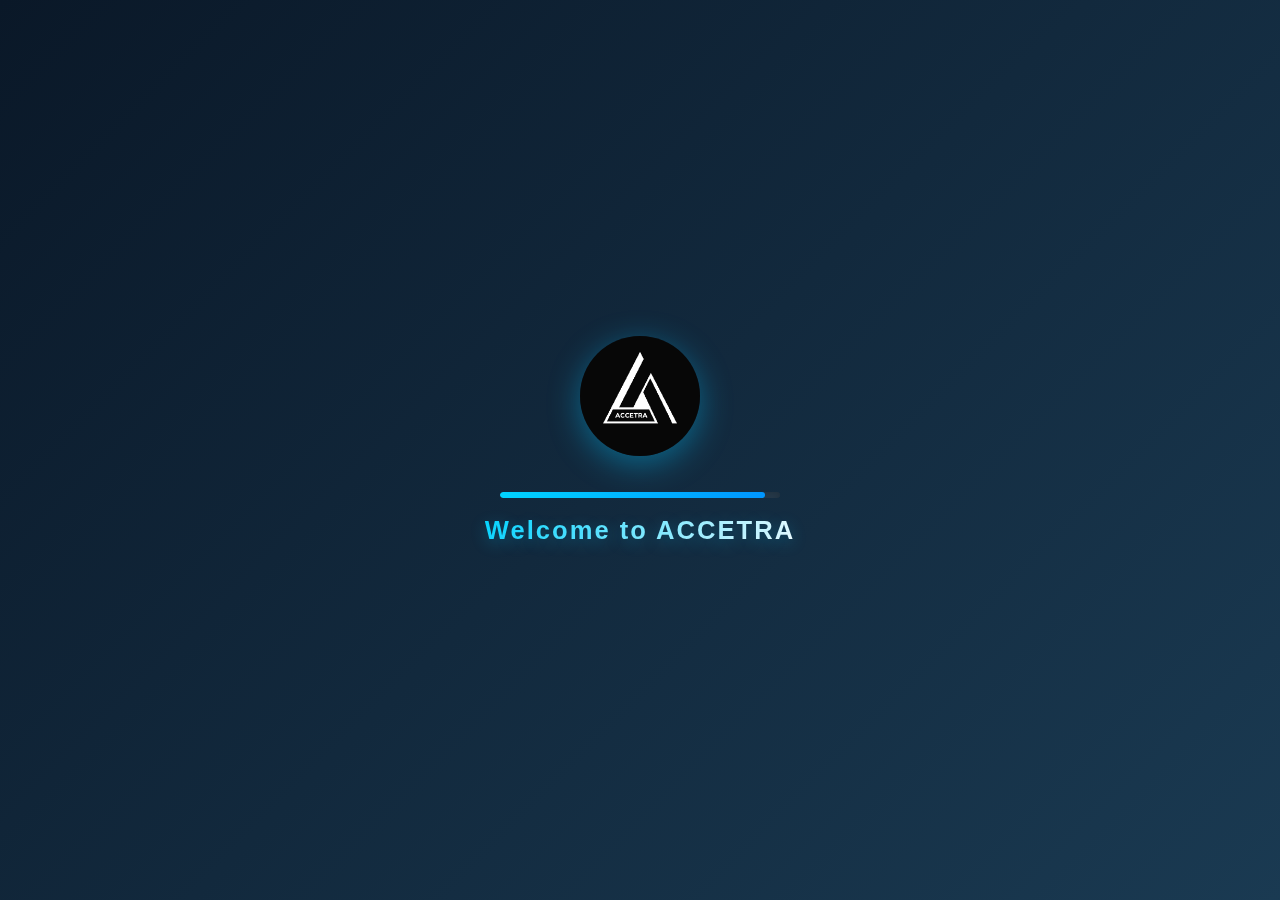
<file: index.html>
<!DOCTYPE html>
<html lang="en">
<head>
    <meta charset="UTF-8">
    <meta name="viewport" content="width=device-width, initial-scale=1.0">
    <meta http-equiv="X-UA-Compatible" content="IE=edge" />
    <meta name="description" content="ACCETRA - A personal portfolio website for Muhammad Ammad Kiyani, showcasing skills in web development and design.">

    <title>ACCETRA</title>
    <link rel="stylesheet" href="ACCETRA.css">
    <link rel="icon" href="logo.png" type="image/png">
</head>
<body>

    <div id="loading-screen">
        <div class="loading-container">
            <img src="logo.png" alt="Logo" class="logo">
            <div class="progress-bar">
                <div class="progress" id="progress"></div>
            </div>
            <h2 class="welcome-text">Welcome to ACCETRA</h2>
        </div>
    </div>

    <div id="main-content" style="display:none;">
        <header>
            <div class="header-container">
                <img src="logo.png" alt="Logo" class="logo">
                <h1 class="site-title">Muhammad Ammad Kiyani</h1>
                <nav class="navbar">
                    <ul>
                        <li><a href="#about">About</a></li>
                        <li><a href="#projects">Projects</a></li>
                        <li><a href="#contact">Contact</a></li>
                    </ul>
                </nav>
            </div>
        </header>

        <main>
            <section id="about" class="about-section">
                <h2>About Me</h2>
                <p>I’m an aspiring software developer with a growing passion for building modern, user-friendly websites using HTML, CSS, and JavaScript in Visual Studio Code. Based in Pakistan, I’m currently sharpening my skills in front-end web development, responsive design, and clean UI/UX principles. With a strong curiosity and dedication to learning, I enjoy turning creative ideas into functional and visually appealing digital experiences. Whether it’s crafting dynamic web pages or optimizing interfaces for performance, I’m driven by the excitement of solving real-world problems through code. I’m currently exploring full-stack development, contributing to personal projects, and eager to collaborate with others as I grow in the tech industry.</p>
            </section>

            <section id="projects" class="projects-section">
                <h2>Projects</h2>
                <div class="projects-list">

                    <div class="project-card">
                        <a href="bookmark.html" target="_blank">Bookmarks Project</a>
                    </div>
                    <div class="project-card">
                        <a href="image&list.html" target="_blank">image&list Project</a>
                    </div>
                    <div class="project-card">
                        <a href="structure.html" target="_blank">PET SHOP Project</a>
                    </div>
                </div>
            </section>

            <section id="contact" class="contact-section">
                <h2>Contact</h2>
                <p>Email: <a href="mailto:your.email@example.com">ammadkiyani92@gmail.com</a></p>
            </section>

        </main>

            <section id="experience" class="experience-section">
                <h2>Aspects & Internship Experiences</h2>
                <div class="aspects-list">
                    <h3>Key Aspects of My Web Development Journey</h3>
                    <ul>
                        <li>Responsive Design: Creating websites that look great on all devices.</li>
                        <li>UI/UX Principles: Focusing on user-friendly and visually appealing interfaces.</li>
                        <li>Performance Optimization: Ensuring fast load times and smooth interactions.</li>
                        <li>Collaboration: Working with teams and clients to deliver quality solutions.</li>
                        <li>Continuous Learning: Keeping up with the latest web technologies and trends.</li>
                    </ul>
                </div>
                <div class="internship-list">
                    <h3>Internship Experiences</h3>
                    <div class="internship-card">
                        <strong>Web Development Intern – Syslab Technologies</strong>
                        <p>Worked on building and maintaining client websites, collaborating with senior developers, and learning best practices in front-end development.</p>
                    </div>
                </div>
            </section>
    </div>

    <script src="ACCETRA.js"></script>
</body>
</html>
</file>
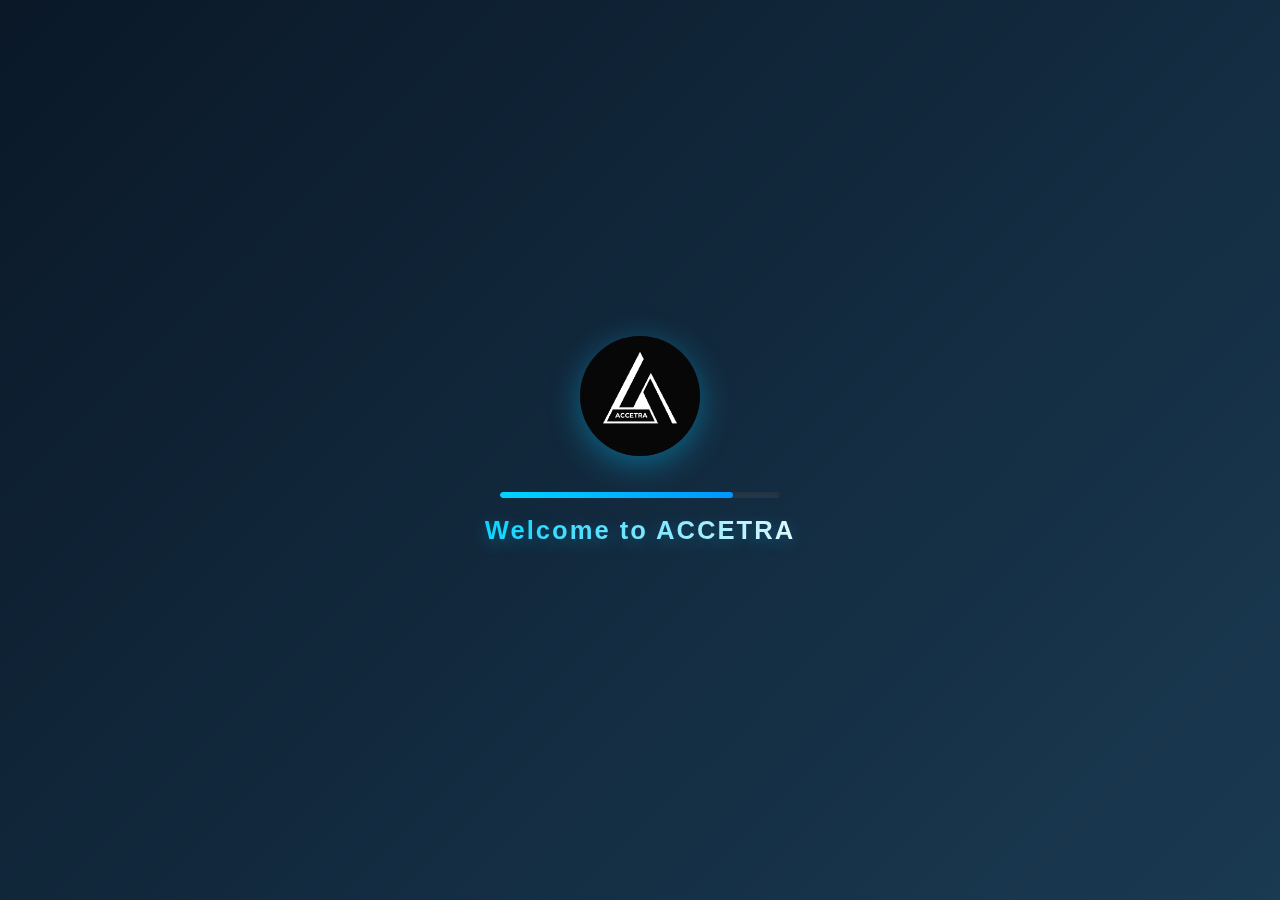
<file: ACCETRA.html>
<!DOCTYPE html>
<html lang="en">
<head>
    <meta charset="UTF-8">
    <meta name="viewport" content="width=device-width, initial-scale=1.0">
    <meta http-equiv="X-UA-Compatible" content="IE=edge" />
    <meta name="description" content="ACCETRA - A personal portfolio website for Muhammad Ammad Kiyani, showcasing skills in web development and design.">

    <title>ACCETRA</title>
    <link rel="stylesheet" href="ACCETRA.css">
    <link rel="icon" href="logo.png" type="image/png">
</head>
<body>

    <div id="loading-screen">
        <div class="loading-container">
            <img src="logo.png" alt="Logo" class="logo">
            <div class="progress-bar">
                <div class="progress" id="progress"></div>
            </div>
            <h2 class="welcome-text">Welcome to ACCETRA</h2>
        </div>
    </div>

    <div id="main-content" style="display:none;">
        <header>
            <div class="header-container">
                <img src="logo.png" alt="Logo" class="logo">
                <h1 class="site-title">Muhammad Ammad Kiyani</h1>
                <nav class="navbar">
                    <ul>
                        <li><a href="#about">About</a></li>
                        <li><a href="#projects">Projects</a></li>
                        <li><a href="#contact">Contact</a></li>
                    </ul>
                </nav>
            </div>
        </header>

        <main>
            <section id="about" class="about-section">
                <h2>About Me</h2>
                <p>I’m an aspiring software developer with a growing passion for building modern, user-friendly websites using HTML, CSS, and JavaScript in Visual Studio Code. Based in Pakistan, I’m currently sharpening my skills in front-end web development, responsive design, and clean UI/UX principles. With a strong curiosity and dedication to learning, I enjoy turning creative ideas into functional and visually appealing digital experiences. Whether it’s crafting dynamic web pages or optimizing interfaces for performance, I’m driven by the excitement of solving real-world problems through code. I’m currently exploring full-stack development, contributing to personal projects, and eager to collaborate with others as I grow in the tech industry.</p>
            </section>

            <section id="projects" class="projects-section">
                <h2>Projects</h2>
                <div class="projects-list">

                    <div class="project-card">
                        <a href="bookmark.html" target="_blank">Bookmarks Project</a>
                    </div>
                    <div class="project-card">
                        <a href="image&list.html" target="_blank">image&list Project</a>
                    </div>
                    <div class="project-card">
                        <a href="structure.html" target="_blank">PET SHOP Project</a>
                    </div>
                </div>
            </section>

            <section id="contact" class="contact-section">
                <h2>Contact</h2>
                <p>Email: <a href="mailto:your.email@example.com">ammadkiyani92@gmail.com</a></p>
            </section>

        </main>

            <section id="experience" class="experience-section">
                <h2>Aspects & Internship Experiences</h2>
                <div class="aspects-list">
                    <h3>Key Aspects of My Web Development Journey</h3>
                    <ul>
                        <li>Responsive Design: Creating websites that look great on all devices.</li>
                        <li>UI/UX Principles: Focusing on user-friendly and visually appealing interfaces.</li>
                        <li>Performance Optimization: Ensuring fast load times and smooth interactions.</li>
                        <li>Collaboration: Working with teams and clients to deliver quality solutions.</li>
                        <li>Continuous Learning: Keeping up with the latest web technologies and trends.</li>
                    </ul>
                </div>
                <div class="internship-list">
                    <h3>Internship Experiences</h3>
                    <div class="internship-card">
                        <strong>Web Development Intern – Syslab Technologies</strong>
                        <p>Worked on building and maintaining client websites, collaborating with senior developers, and learning best practices in front-end development.</p>
                    </div>
                </div>
            </section>
    </div>

    <script src="ACCETRA.js"></script>
</body>
</html>
</file>
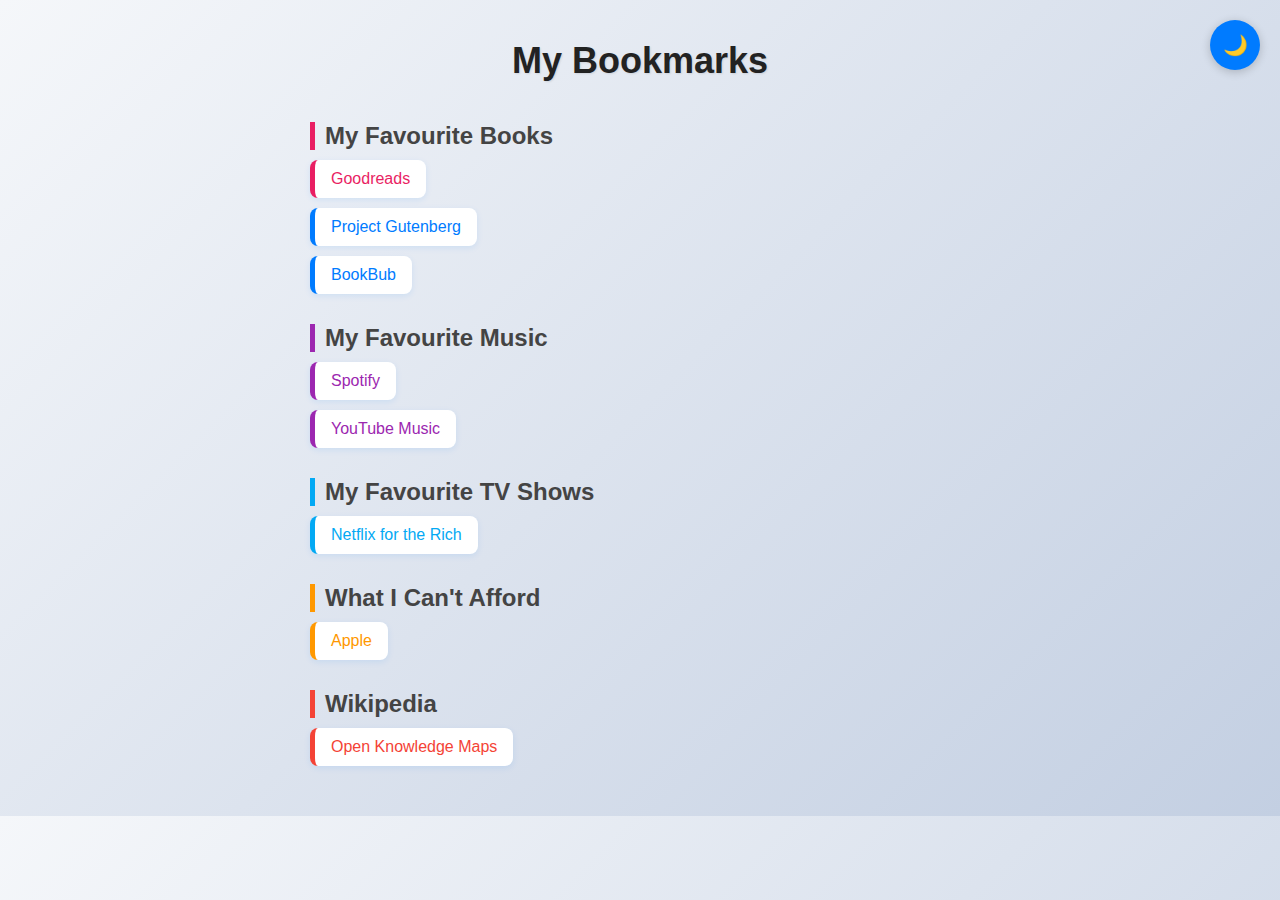
<file: bookmark.html>
<!DOCTYPE html>
<html lang="en">
<head>
    <meta charset="UTF-8">
    <meta name="viewport" content="width=device-width, initial-scale=1.0">
    <title>The Bookmarks</title>
    <link rel="stylesheet" href="bookmark.css">
    <link rel="icon" href="logo.png" type="image/png">
</head>
<body>
    <h1>My Bookmarks</h1>

    <h2>My Favourite Books</h2>
    <p><a target="_blank" href="https://www.goodreads.com/">Goodreads</a></p>
    <p><a target="_blank" href="https://www.gutenberg.org">Project Gutenberg</a></p>
    <p><a target="_blank" href="https://www.bookbub.com">BookBub</a></p>

    <h2>My Favourite Music</h2>
    <p><a target="_blank" href="https://www.spotify.com">Spotify</a></p>
    <p><a target="_blank" href="https://music.youtube.com/">YouTube Music</a></p>

    <h2>My Favourite TV Shows</h2>
    <p><a target="_blank" href="https://www.netflix.com/">Netflix for the Rich</a></p>

    <h2>What I Can't Afford</h2>
    <p><a target="_blank" href="https://www.apple.com/">Apple</a></p>

    <h2>Wikipedia</h2>
    <p><a target="_blank" href="https://openknowledgemaps.org/">Open Knowledge Maps</a></p>
    <script src="bookmark.js"></script>
</body>
</html>
</file>
<file: ACCETRA.css>
* {
    margin: 0;
    padding: 0;
    box-sizing: border-box;
}

body {
    font-family: 'Inter', 'Segoe UI', -apple-system, BlinkMacSystemFont, sans-serif;
    background: linear-gradient(135deg, #0a1828 0%, #1a3a52 50%, #2c5f7e 100%);
    color: #f8fafc;
    min-height: 100vh;
    transition: background 0.6s ease;
    line-height: 1.7;
    position: relative;
    overflow-x: hidden;
}

/* Animated background particles */
body::before {
    content: '';
    position: fixed;
    top: 0;
    left: 0;
    width: 100%;
    height: 100%;
    background: radial-gradient(circle at 20% 50%, rgba(0, 198, 255, 0.08) 0%, transparent 50%),
                radial-gradient(circle at 80% 80%, rgba(0, 114, 255, 0.08) 0%, transparent 50%);
    pointer-events: none;
    z-index: 0;
}

/* Typography */
h1, h2, h3, h4, h5, h6 {
    font-weight: 700;
    background: linear-gradient(135deg, #00d4ff 0%, #0096ff 100%);
    -webkit-background-clip: text;
    -webkit-text-fill-color: transparent;
    background-clip: text;
    margin-bottom: 16px;
    line-height: 1.3;
    letter-spacing: -0.02em;
}

h1 { font-size: clamp(2rem, 5vw, 2.8rem); }
h2 { font-size: clamp(1.5rem, 4vw, 2rem); }
h3 { font-size: clamp(1.2rem, 3vw, 1.5rem); }
h4 { font-size: 1.2rem; }
h5, h6 { font-size: 1.05rem; }

p {
    margin-bottom: 16px;
    color: #cbd5e1;
    font-size: clamp(1rem, 2vw, 1.1rem);
    line-height: 1.8;
}

ul, ol {
    margin-left: 28px;
    margin-bottom: 16px;
}

li {
    margin-bottom: 10px;
    font-size: 1.05rem;
    color: #cbd5e1;
    position: relative;
}

li::marker {
    color: #00c6ff;
}

a {
    color: #00d4ff;
    text-decoration: none;
    position: relative;
    transition: color 0.3s ease;
}

a::after {
    content: '';
    position: absolute;
    bottom: -2px;
    left: 0;
    width: 0;
    height: 2px;
    background: linear-gradient(90deg, #00d4ff, #0096ff);
    transition: width 0.3s ease;
}

a:hover {
    color: #fff;
}

a:hover::after {
    width: 100%;
}

img {
    max-width: 100%;
    height: auto;
    border-radius: 12px;
    box-shadow: 0 8px 32px rgba(0, 0, 0, 0.3);
    transition: transform 0.3s ease, box-shadow 0.3s ease;
}

img:hover {
    transform: translateY(-4px);
    box-shadow: 0 12px 48px rgba(0, 198, 255, 0.2);
}

/* Buttons */
button, input[type="submit"], input[type="button"] {
    background: linear-gradient(135deg, #00c6ff 0%, #0072ff 100%);
    color: #fff;
    border: none;
    border-radius: 10px;
    padding: 12px 28px;
    font-size: 1rem;
    font-weight: 600;
    cursor: pointer;
    transition: all 0.3s ease;
    box-shadow: 0 4px 16px rgba(0, 198, 255, 0.3);
    position: relative;
    overflow: hidden;
}

button::before, input[type="submit"]::before, input[type="button"]::before {
    content: '';
    position: absolute;
    top: 50%;
    left: 50%;
    width: 0;
    height: 0;
    border-radius: 50%;
    background: rgba(255, 255, 255, 0.3);
    transform: translate(-50%, -50%);
    transition: width 0.6s, height 0.6s;
}

button:hover::before, input[type="submit"]:hover::before, input[type="button"]:hover::before {
    width: 300px;
    height: 300px;
}

button:hover, input[type="submit"]:hover, input[type="button"]:hover {
    transform: translateY(-2px);
    box-shadow: 0 8px 24px rgba(0, 198, 255, 0.4);
}

button:active, input[type="submit"]:active, input[type="button"]:active {
    transform: translateY(0);
}

/* Loading Screen */
#loading-screen {
    position: fixed;
    top: 0;
    left: 0;
    right: 0;
    bottom: 0;
    background: linear-gradient(135deg, #0a1828 0%, #1a3a52 100%);
    display: flex;
    align-items: center;
    justify-content: center;
    z-index: 9999;
    animation: fadeIn 0.5s ease;
}

.loading-container {
    text-align: center;
}

.logo {
    width: 120px;
    height: 120px;
    border-radius: 50%;
    box-shadow: 0 8px 32px rgba(0, 198, 255, 0.4);
    animation: pulse 2s infinite ease-in-out;
}

.progress-bar {
    width: 280px;
    height: 6px;
    background: rgba(255, 255, 255, 0.1);
    border-radius: 3px;
    margin: 28px auto 16px auto;
    overflow: hidden;
    box-shadow: inset 0 2px 8px rgba(0, 0, 0, 0.3);
}

.progress {
    height: 100%;
    width: 0;
    background: linear-gradient(90deg, #00d4ff, #0096ff, #00d4ff);
    background-size: 200% 100%;
    border-radius: 3px;
    transition: width 0.4s ease;
    animation: shimmer 2s infinite linear;
}

.welcome-text {
    font-size: 1.6rem;
    font-weight: 700;
    margin-top: 12px;
    letter-spacing: 2px;
    background: linear-gradient(135deg, #00d4ff 0%, #fff 100%);
    -webkit-background-clip: text;
    -webkit-text-fill-color: transparent;
    background-clip: text;
    text-shadow: 0 4px 16px rgba(0, 198, 255, 0.3);
}

@keyframes pulse {
    0%, 100% { transform: scale(1); box-shadow: 0 8px 32px rgba(0, 198, 255, 0.4); }
    50% { transform: scale(1.08); box-shadow: 0 12px 48px rgba(0, 198, 255, 0.6); }
}

@keyframes shimmer {
    0% { background-position: -200% 0; }
    100% { background-position: 200% 0; }
}

@keyframes fadeIn {
    from { opacity: 0; }
    to { opacity: 1; }
}

/* Header */
.header-container {
    display: flex;
    align-items: center;
    justify-content: space-between;
    padding: 28px 48px;
    background: rgba(10, 24, 40, 0.8);
    backdrop-filter: blur(12px);
    -webkit-backdrop-filter: blur(12px);
    box-shadow: 0 4px 24px rgba(0, 0, 0, 0.2);
    border-radius: 0 0 24px 24px;
    margin-bottom: 24px;
    position: relative;
    z-index: 10;
}

.header-container::after {
    content: '';
    position: absolute;
    bottom: -1px;
    left: 0;
    width: 100%;
    height: 1px;
    background: linear-gradient(90deg, transparent 0%, #00c6ff 50%, transparent 100%);
}

.site-title {
    font-size: clamp(1.8rem, 4vw, 2.4rem);
    font-weight: 800;
    background: linear-gradient(135deg, #00d4ff 0%, #fff 50%, #00d4ff 100%);
    background-size: 200% 100%;
    -webkit-background-clip: text;
    -webkit-text-fill-color: transparent;
    background-clip: text;
    letter-spacing: 3px;
    animation: shimmer 3s infinite linear;
}

.navbar ul {
    list-style: none;
    display: flex;
    gap: 8px;
    align-items: center;
}

.navbar a {
    color: #cbd5e1;
    text-decoration: none;
    font-size: 1.05rem;
    font-weight: 500;
    padding: 10px 20px;
    border-radius: 10px;
    transition: all 0.3s ease;
    position: relative;
}

.navbar a::after {
    display: none;
}

.navbar a:hover {
    background: linear-gradient(135deg, #00c6ff 0%, #0072ff 100%);
    color: #fff;
    transform: translateY(-2px);
    box-shadow: 0 4px 16px rgba(0, 198, 255, 0.3);
}

/* Main Content */
main {
    max-width: 1000px;
    margin: 0 auto;
    padding: 32px 24px;
    animation: fadeIn 1s ease;
    position: relative;
    z-index: 1;
}

/* Sections */
section {
    margin-bottom: 48px;
    background: rgba(15, 32, 50, 0.6);
    backdrop-filter: blur(10px);
    -webkit-backdrop-filter: blur(10px);
    border-radius: 16px;
    border: 1px solid rgba(0, 198, 255, 0.1);
    box-shadow: 0 8px 32px rgba(0, 0, 0, 0.2);
    padding: 32px 28px;
    transition: all 0.4s ease;
    position: relative;
    overflow: hidden;
}

section::before {
    content: '';
    position: absolute;
    top: 0;
    left: -100%;
    width: 100%;
    height: 100%;
    background: linear-gradient(90deg, transparent, rgba(0, 198, 255, 0.05), transparent);
    transition: left 0.6s ease;
}

section:hover::before {
    left: 100%;
}

section:hover {
    background: rgba(15, 32, 50, 0.8);
    border-color: rgba(0, 198, 255, 0.3);
    transform: translateY(-4px);
    box-shadow: 0 12px 48px rgba(0, 198, 255, 0.15);
}

/* About, Projects, Contact, Experience */
.about-section h2, .projects-section h2, .contact-section h2, .experience-section h2 {
    font-size: clamp(1.5rem, 4vw, 2rem);
    margin-bottom: 16px;
}

.about-section p {
    font-size: 1.15rem;
    line-height: 1.9;
    color: #cbd5e1;
}

/* Projects */
.projects-list {
    display: grid;
    grid-template-columns: repeat(auto-fit, minmax(240px, 1fr));
    gap: 20px;
}

.project-card {
    background: linear-gradient(135deg, #00c6ff 0%, #0072ff 100%);
    color: #fff;
    padding: 24px 28px;
    border-radius: 14px;
    box-shadow: 0 8px 24px rgba(0, 198, 255, 0.3);
    font-size: 1.1rem;
    font-weight: 600;
    transition: all 0.4s ease;
    cursor: pointer;
    display: flex;
    align-items: center;
    justify-content: center;
    text-align: center;
    position: relative;
    overflow: hidden;
}

.project-card::before {
    content: '';
    position: absolute;
    top: -50%;
    right: -50%;
    width: 200%;
    height: 200%;
    background: radial-gradient(circle, rgba(255, 255, 255, 0.2) 0%, transparent 70%);
    transform: scale(0);
    transition: transform 0.6s ease;
}

.project-card:hover::before {
    transform: scale(1);
}

.project-card:hover {
    transform: translateY(-8px) scale(1.02);
    box-shadow: 0 16px 48px rgba(0, 198, 255, 0.5);
}

.project-card a {
    color: #fff;
    text-decoration: none;
    font-size: 1.1rem;
    font-weight: 600;
    padding: 10px 20px;
    border-radius: 8px;
    transition: all 0.3s ease;
    background: rgba(255, 255, 255, 0.1);
    position: relative;
    z-index: 1;
}

.project-card a::after {
    display: none;
}

.project-card a:hover {
    background: #fff;
    color: #0072ff;
    transform: scale(1.05);
}

/* Experience Section */
.experience-section {
    background: rgba(15, 32, 50, 0.7);
    border-left: 4px solid #00c6ff;
    padding: 32px 28px;
}

.aspects-list h3, .internship-list h3 {
    margin-bottom: 14px;
}

.aspects-list ul {
    margin-left: 24px;
    margin-bottom: 20px;
}

.aspects-list li {
    font-size: 1.08rem;
    margin-bottom: 10px;
    color: #cbd5e1;
}

.internship-card {
    background: linear-gradient(135deg, rgba(0, 198, 255, 0.1) 0%, rgba(0, 114, 255, 0.1) 100%);
    color: #fff;
    padding: 20px 24px;
    border-radius: 12px;
    border: 1px solid rgba(0, 198, 255, 0.2);
    margin-bottom: 16px;
    box-shadow: 0 4px 16px rgba(0, 0, 0, 0.2);
    font-size: 1.05rem;
    transition: all 0.3s ease;
    position: relative;
    overflow: hidden;
}

.internship-card::before {
    content: '';
    position: absolute;
    left: 0;
    top: 0;
    width: 4px;
    height: 0;
    background: linear-gradient(180deg, #00d4ff, #0072ff);
    transition: height 0.3s ease;
}

.internship-card:hover::before {
    height: 100%;
}

.internship-card strong {
    color: #00d4ff;
    font-size: 1.15rem;
    display: block;
    margin-bottom: 8px;
}

.internship-card:hover {
    background: linear-gradient(135deg, rgba(0, 198, 255, 0.2) 0%, rgba(0, 114, 255, 0.2) 100%);
    transform: translateX(8px);
    border-color: rgba(0, 198, 255, 0.4);
}

/* Contact Section */
.contact-section a {
    color: #00d4ff;
    font-weight: 500;
    transition: color 0.3s ease;
}

.contact-section a:hover {
    color: #fff;
}

/* Responsive Design */
@media (max-width: 768px) {
    .header-container {
        flex-direction: column;
        padding: 20px 16px;
        gap: 16px;
    }

    .navbar ul {
        flex-wrap: wrap;
        gap: 8px;
        justify-content: center;
    }

    .navbar a {
        font-size: 0.95rem;
        padding: 8px 16px;
    }

    main {
        padding: 20px 12px;
    }

    section {
        padding: 24px 16px;
        margin-bottom: 32px;
    }

    .projects-list {
        grid-template-columns: 1fr;
        gap: 16px;
    }

    .project-card {
        padding: 20px 16px;
    }
}

@media (max-width: 480px) {
    .header-container {
        padding: 16px 12px;
    }

    main {
        padding: 16px 8px;
    }

    section {
        padding: 20px 12px;
    }
}
</file>
<file: bookmark.css>
* {
  margin: 0;
  padding: 0;
  box-sizing: border-box;
}

body {
  font-family: 'Segoe UI', Tahoma, Geneva, Verdana, sans-serif;
  background: linear-gradient(135deg, #f5f7fa, #c3cfe2);
  color: #333;
  padding: 40px 20px;
  max-width: 700px;
  margin: auto;
}

h1 {
  text-align: center;
  font-size: 36px;
  margin-bottom: 40px;
  color: #222;
  text-shadow: 1px 1px 2px rgba(0, 0, 0, 0.1);
}

h2 {
  font-size: 24px;
  color: #444;
  margin-top: 30px;
  margin-bottom: 10px;
  border-left: 5px solid #007BFF;
  padding-left: 10px;
}

p {
  margin-bottom: 10px;
}

a {
  display: inline-block;
  padding: 10px 16px;
  background-color: #fff;
  border-left: 5px solid #007BFF;
  border-radius: 8px;
  color: #007BFF;
  text-decoration: none;
  font-weight: 500;
  transition: all 0.3s ease;
  box-shadow: 0 2px 6px rgba(0, 123, 255, 0.1);
}

a:hover {
  background-color: #007BFF;
  color: #fff;
  transform: translateX(5px);
  box-shadow: 0 4px 12px rgba(0, 123, 255, 0.2);
}

h2:nth-of-type(1) { border-color: #E91E63; }
p:nth-of-type(1) a { border-color: #E91E63; color: #E91E63; }
p:nth-of-type(1) a:hover { background: #E91E63; }

h2:nth-of-type(2) { border-color: #9C27B0; }
p:nth-of-type(4) a, p:nth-of-type(5) a { border-color: #9C27B0; color: #9C27B0; }
p:nth-of-type(4) a:hover, p:nth-of-type(5) a:hover { background: #9C27B0; }

h2:nth-of-type(3) { border-color: #03A9F4; }
p:nth-of-type(6) a { border-color: #03A9F4; color: #03A9F4; }
p:nth-of-type(6) a:hover { background: #03A9F4; }

h2:nth-of-type(4) { border-color: #FF9800; }
p:nth-of-type(7) a { border-color: #FF9800; color: #FF9800; }
p:nth-of-type(7) a:hover { background: #FF9800; }

h2:nth-of-type(5) { border-color: #F44336; }
p:nth-of-type(8) a { border-color: #F44336; color: #F44336; }
p:nth-of-type(8) a:hover { background: #F44336; }

h2:nth-of-type(6) { border-color: #4CAF50; }
p:nth-of-type(9) a { border-color: #4CAF50; color: #4CAF50; }
p:nth-of-type(9) a:hover { background: #4CAF50; }

@media (max-width: 600px) {
  body {
    padding: 20px;
  }

  a {
    width: 100%;
    box-sizing: border-box;
  }
}

/* Dark theme styles */
body.dark {
  background: linear-gradient(135deg, #1a1a1a, #2d2d2d);
  color: #f0f0f0;
}

body.dark h1 {
  color: #fff;
  text-shadow: 1px 1px 2px rgba(255, 255, 255, 0.1);
}

body.dark h2 {
  color: #e0e0e0;
}

body.dark a {
  background-color: #333;
  color: #4CAF50;
  border-left-color: #4CAF50;
  box-shadow: 0 2px 6px rgba(76, 175, 80, 0.2);
}

body.dark a:hover {
  background-color: #4CAF50;
  color: #fff;
  box-shadow: 0 4px 12px rgba(76, 175, 80, 0.3);
}

body.dark #theme-toggle {
  background: #333;
  color: #4CAF50;
}

body.dark #theme-toggle:hover {
  background: #4CAF50;
  color: #fff;
}
</file>
